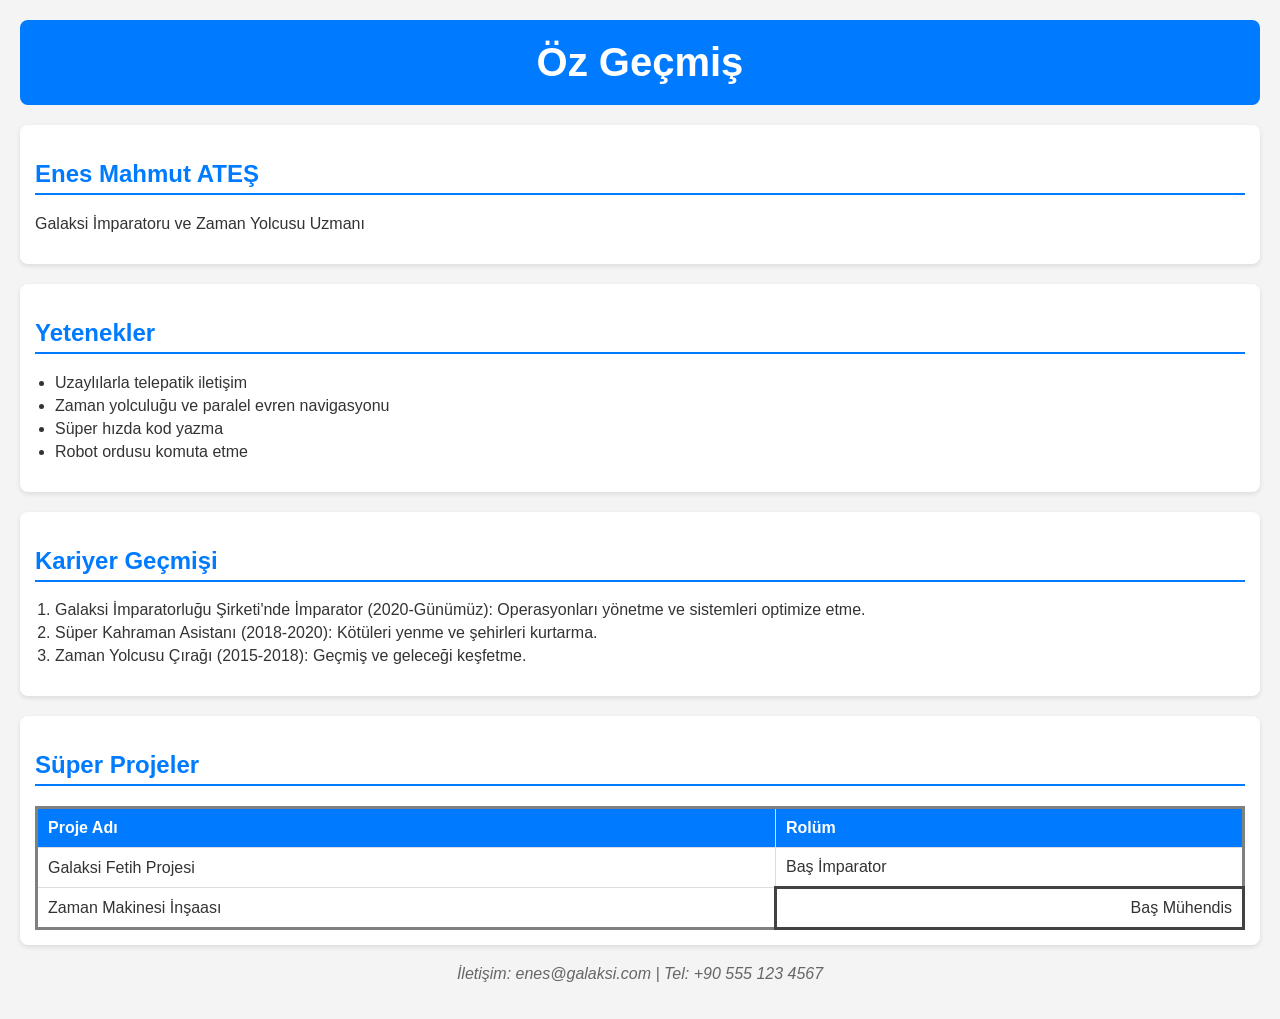
<file: ex01/cv.html>
<!DOCTYPE html>
<html lang="en">

<head>
  <meta charset="UTF-8" />
  <meta name="viewport" content="width=device-width, initial-scale=1.0" />
  <title>CV</title>

  <style>
    body {
      font-family: Arial, sans-serif;
      background-color: #f4f4f4;
      color: #333;
      margin: 0;
      padding: 20px;
    }

    header {
      text-align: center;
      background-color: #007bff;
      color: white;
      padding: 20px;
      border-radius: 8px;
    }

    h1 {
      margin: 0;
      font-size: 2.5em;
    }

    h2 {
      color: #007bff;
      border-bottom: 2px solid #007bff;
      padding-bottom: 5px;
    }

    section {
      background-color: white;
      margin: 20px 0;
      padding: 15px;
      border-radius: 8px;
      box-shadow: 0 2px 5px rgba(0, 0, 0, 0.1);
    }

    ul,
    ol {
      padding-left: 20px;
    }

    li {
      margin: 5px 0;
    }

    table {
      border-style: solid;
      border-collapse: collapse;
      width: 100%;
      margin-top: 10px;
      background-color: white;
    }

    th,
    td {
      border: 1px solid #ddd;
      padding: 10px;
      text-align: left;
    }

    th {
      background-color: #007bff;
      color: white;
    }

    footer {
      text-align: center;
      margin-top: 20px;
      font-style: italic;
      color: #666;
    }
  </style>
</head>

<body>
  <header>
    <h1>Öz Geçmiş</h1>
  </header>

  <main>
    <section id="personal-info">
      <h2>Enes Mahmut ATEŞ</h2>
      <p>Galaksi İmparatoru ve Zaman Yolcusu Uzmanı</p>
    </section>

    <section id="skills">
      <h2>Yetenekler</h2>

      <ul>
        <li>Uzaylılarla telepatik iletişim</li>
        <li>Zaman yolculuğu ve paralel evren navigasyonu</li>
        <li>Süper hızda kod yazma</li>
        <li>Robot ordusu komuta etme</li>
      </ul>
    </section>

    <section id="career-path">
      <h2>Kariyer Geçmişi</h2>

      <ol>
        <li>
          Galaksi İmparatorluğu Şirketi'nde İmparator (2020-Günümüz):
          Operasyonları yönetme ve sistemleri optimize etme.
        </li>
        <li>
          Süper Kahraman Asistanı (2018-2020): Kötüleri yenme ve şehirleri
          kurtarma.
        </li>
        <li>
          Zaman Yolcusu Çırağı (2015-2018): Geçmiş ve geleceği keşfetme.
        </li>
      </ol>
    </section>

    <section id="table-section">
      <h2>Süper Projeler</h2>

      <table>
        <tr>
          <th>Proje Adı</th>
          <th>Rolüm</th>
        </tr>
        <tr>
          <td>Galaksi Fetih Projesi</td>
          <td>Baş İmparator</td>
        </tr>
        <tr>
          <td>Zaman Makinesi İnşaası</td>
          <td style="text-align: right; border: 3px solid #424242 !important">
            Baş Mühendis
          </td>
        </tr>
      </table>
    </section>
  </main>

  <footer>
    <p>İletişim: enes@galaksi.com | Tel: +90 555 123 4567</p>
  </footer>
</body>

</html>
</file>
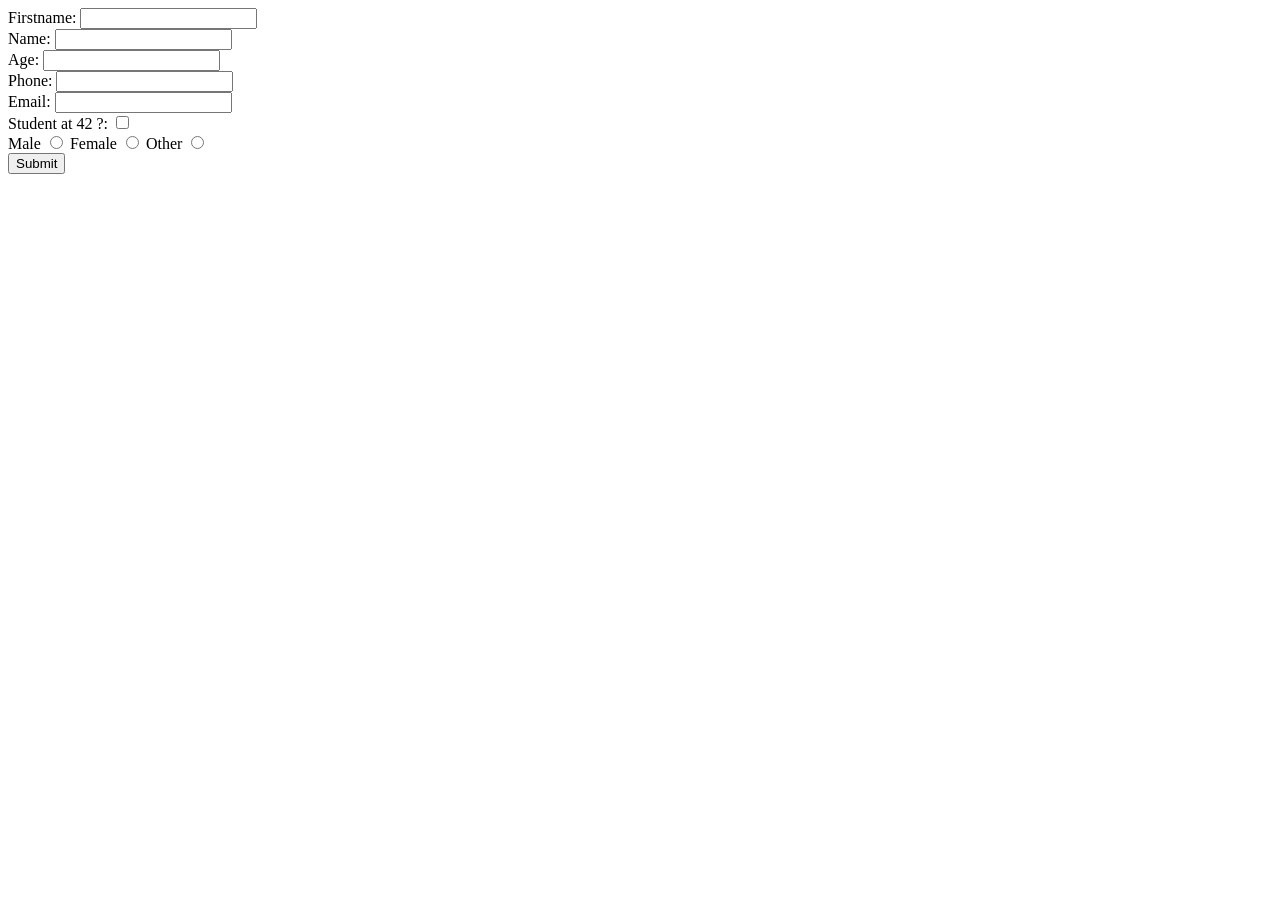
<file: ex02/form.html>
<!DOCTYPE html>
<html lang="en">

<head>
  <meta charset="UTF-8" />
  <meta name="viewport" content="width=device-width, initial-scale=1.0" />
  <title>Form</title>
</head>

<body>
  <form onsubmit="displayFormContents(); return false;">
    <label for="firstname">Firstname:</label>
    <input type="text" id="firstname" required /><br />
    <label for="name">Name:</label>
    <input type="text" id="name" required /><br />
    <label for="age">Age:</label>
    <input type="number" id="age" required /><br />
    <label for="phone">Phone:</label>
    <input type="tel" id="phone" required /><br />
    <label for="email">Email:</label>
    <input type="email" id="email" required /><br />
    <label for="student">Student at 42 ?:</label>
    <input type="checkbox" id="student" /><br />
    <label for="gender_male">Male</label>
    <input type="radio" id="gender_male" name="gender" value="male" required />
    <label for="gender_female">Female</label>
    <input type="radio" id="gender_female" name="gender" value="female" />
    <label for="gender_other">Other</label>
    <input type="radio" id="gender_other" name="gender" value="other" /><br />
    <input type="submit" value="Submit" />
  </form>
  <script src="popup.js"></script>
</body>

</html>
</file>
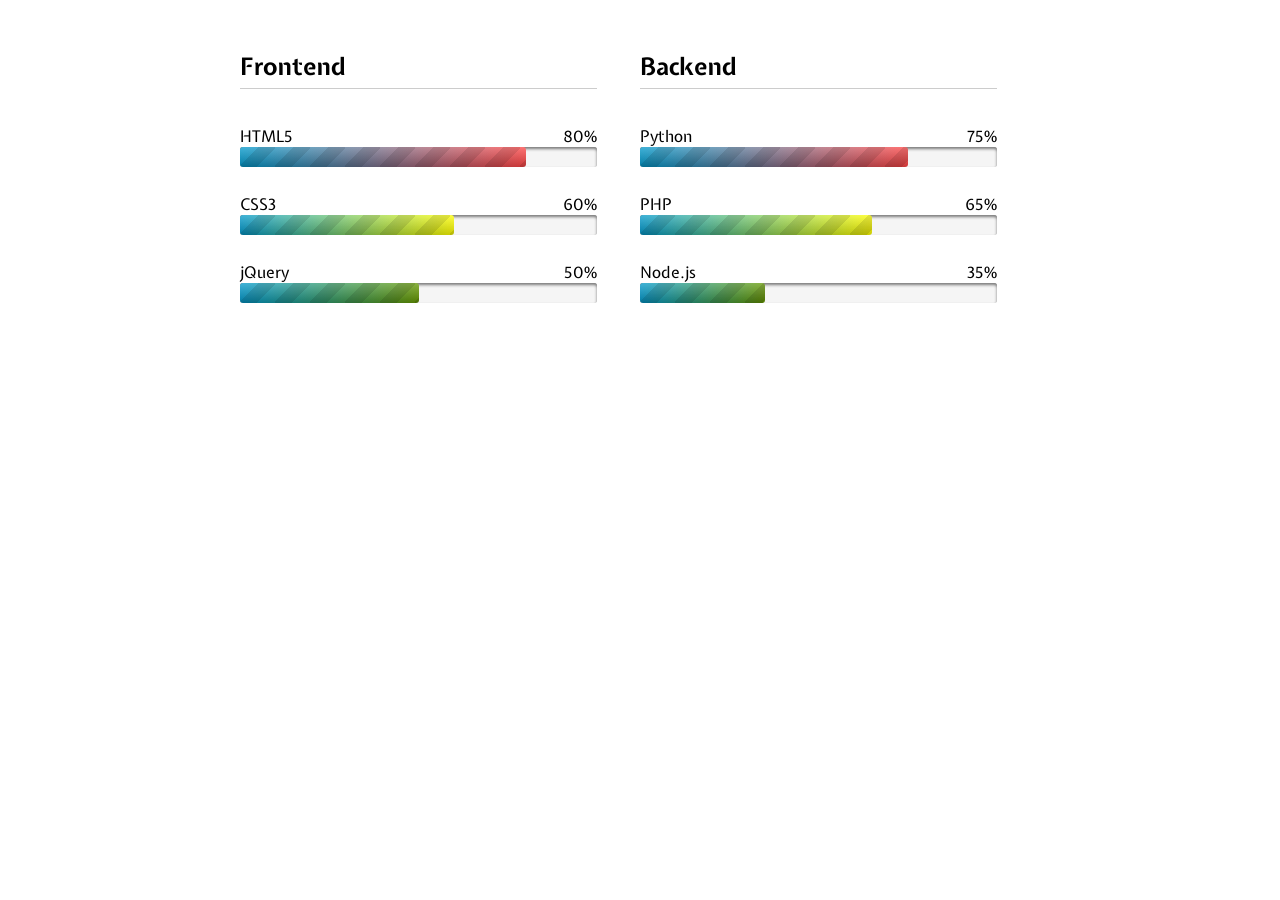
<file: ex03/copy.html>
<!DOCTYPE html>
<html lang="en">

<head>
  <meta charset="UTF-8" />
  <meta name="viewport" content="width=device-width, initial-scale=1.0" />
  <title>Copy</title>
  <link rel="stylesheet" href="style.css" />
</head>

<body>
  <ul>
    <li>
      <h2>Frontend</h2>
      <p data-value="80">HTML5</p>
      <progress class="html5" value="80" max="100"></progress>
      <p data-value="60">CSS3</p>
      <progress class="css3" value="60" max="100"></progress>
      <p data-value="50">jQuery</p>
      <progress class="jquery" value="50" max="100"></progress>
    </li>
    <li>
      <h2>Backend</h2>
      <p data-value="75">Python</p>
      <progress class="python" value="75" max="100"></progress>
      <p data-value="65">PHP</p>
      <progress class="php" value="65" max="100"></progress>
      <p data-value="35">Node.js</p>
      <progress class="node-js" value="35" max="100"></progress>
    </li>
  </ul>
</body>

</html>
</file>
<file: ex03/style.css>
@import url(http://fonts.googleapis.com/css?family=Expletus+Sans);

/* Basic resets */

* {
  margin: 0;
  padding: 0;
  box-sizing: border-box;
}

body {
  margin: 50px auto 0;
  max-width: 800px;

  font-family: "Expletus Sans", sans-serif;
}

li {
  width: 50%;
  float: left;
  list-style-type: none;

  padding-right: 5.3333333%;
}

li:nth-child(even) {
  margin-bottom: 5em;
}

h2 {
  margin: 0 0 1.5em;
  border-bottom: 1px solid #ccc;

  padding: 0 0 0.25em;
}

/* Styling an indeterminate progress bar */

progress:not(value) {
  /* Add your styles here. As part of this walkthrough we will focus only on determinate progress bars. */
}

/* Styling the determinate progress element */

progress[value] {
  /* Get rid of the default appearance */
  appearance: none;

  /* This unfortunately leaves a trail of border behind in Firefox and Opera. We can remove that by setting the border to none. */
  border: none;

  /* Add dimensions */
  width: 100%;
  height: 20px;

  /* Although firefox doesn't provide any additional pseudo class to style the progress element container, any style applied here works on the container. */
  background-color: whiteSmoke;
  border-radius: 3px;
  box-shadow: 0 2px 3px rgba(0, 0, 0, 0.5) inset;

  /* Of all IE, only IE10 supports progress element that too partially. It only allows to change the background-color of the progress value using the 'color' attribute. */
  color: royalblue;

  position: relative;
  margin: 0 0 1.5em;
}

/*
Webkit browsers provide two pseudo classes that can be use to style HTML5 progress element.
-webkit-progress-bar -> To style the progress element container
-webkit-progress-value -> To style the progress element value.
*/

progress[value]::-webkit-progress-bar {
  background-color: whiteSmoke;
  border-radius: 3px;
  box-shadow: 0 2px 3px rgba(0, 0, 0, 0.5) inset;
}

progress[value]::-webkit-progress-value {
  position: relative;

  background-size: 35px 20px, 100% 100%, 100% 100%;
  border-radius: 3px;

  /* Let's animate this */
  animation: animate-stripes 5s linear infinite;
}

@keyframes animate-stripes {
  100% {
    background-position: -100px 0;
  }
}

/* Let's spice up things little bit by using pseudo elements. */

progress[value]::-webkit-progress-value:after {
  /* Only webkit/blink browsers understand pseudo elements on pseudo classes. A rare phenomenon! */
  content: "";
  position: absolute;

  width: 5px;
  height: 5px;
  top: 7px;
  right: 7px;

  background-color: white;
  border-radius: 100%;
}

/* Firefox provides a single pseudo class to style the progress element value and not for container. -moz-progress-bar */

progress[value]::-moz-progress-bar {
  /* Gradient background with Stripes */
  background-image: -moz-linear-gradient(135deg,
      transparent,
      transparent 33%,
      rgba(0, 0, 0, 0.1) 33%,
      rgba(0, 0, 0, 0.1) 66%,
      transparent 66%),
    -moz-linear-gradient(top, rgba(255, 255, 255, 0.25), rgba(0, 0, 0, 0.2)),
    -moz-linear-gradient(left, #09c, #f44);

  background-size: 35px 20px, 100% 100%, 100% 100%;
  border-radius: 3px;

  /* Firefox doesn't support CSS3 keyframe animations on progress element. Hence, we did not include animate-stripes in this code block */
}

/* Fallback technique styles */
.progress-bar {
  background-color: whiteSmoke;
  border-radius: 3px;
  box-shadow: 0 2px 3px rgba(0, 0, 0, 0.5) inset;

  /* Dimensions should be similar to the parent progress element. */
  width: 100%;
  height: 20px;
}

.progress-bar span {
  background-color: royalblue;
  border-radius: 3px;

  display: block;
  text-indent: -9999px;
}

p[data-value] {
  position: relative;
}

/* The percentage will automatically fall in place as soon as we make the width fluid. Now making widths fluid. */

p[data-value]:after {
  content: attr(data-value) "%";
  position: absolute;
  right: 0;
}

.html5::-webkit-progress-value,
.python::-webkit-progress-value {
  /* Gradient background with Stripes */
  background-image: -webkit-linear-gradient(135deg,
      transparent,
      transparent 33%,
      rgba(0, 0, 0, 0.1) 33%,
      rgba(0, 0, 0, 0.1) 66%,
      transparent 66%),
    -webkit-linear-gradient(top, rgba(255, 255, 255, 0.25), rgba(0, 0, 0, 0.2)),
    -webkit-linear-gradient(left, #09c, #f44);
}

.css3::-webkit-progress-value,
.php::-webkit-progress-value {
  /* Gradient background with Stripes */
  background-image: -webkit-linear-gradient(135deg,
      transparent,
      transparent 33%,
      rgba(0, 0, 0, 0.1) 33%,
      rgba(0, 0, 0, 0.1) 66%,
      transparent 66%),
    -webkit-linear-gradient(top, rgba(255, 255, 255, 0.25), rgba(0, 0, 0, 0.2)),
    -webkit-linear-gradient(left, #09c, #ff0);
}

.jquery::-webkit-progress-value,
.node-js::-webkit-progress-value {
  /* Gradient background with Stripes */
  background-image: -webkit-linear-gradient(135deg,
      transparent,
      transparent 33%,
      rgba(0, 0, 0, 0.1) 33%,
      rgba(0, 0, 0, 0.1) 66%,
      transparent 66%),
    -webkit-linear-gradient(top, rgba(255, 255, 255, 0.25), rgba(0, 0, 0, 0.2)),
    -webkit-linear-gradient(left, #09c, #690);
}

/* Similarly, for Mozillaa. Unfortunately combining the styles for different browsers will break every other browser. Hence, we need a separate block. */

.html5::-moz-progress-bar,
.php::-moz-progress-bar {
  /* Gradient background with Stripes */
  background-image: -moz-linear-gradient(135deg,
      transparent,
      transparent 33%,
      rgba(0, 0, 0, 0.1) 33%,
      rgba(0, 0, 0, 0.1) 66%,
      transparent 66%),
    -moz-linear-gradient(top, rgba(255, 255, 255, 0.25), rgba(0, 0, 0, 0.2)),
    -moz-linear-gradient(left, #09c, #f44);
}

.css3::-moz-progress-bar,
.php::-moz-progress-bar {
  /* Gradient background with Stripes */
  background-image: -moz-linear-gradient(135deg,
      transparent,
      transparent 33%,
      rgba(0, 0, 0, 0.1) 33%,
      rgba(0, 0, 0, 0.1) 66%,
      transparent 66%),
    -moz-linear-gradient(top, rgba(255, 255, 255, 0.25), rgba(0, 0, 0, 0.2)),
    -moz-linear-gradient(left, #09c, #ff0);
}

.jquery::-moz-progress-bar,
.node-js::-moz-progress-bar {
  /* Gradient background with Stripes */
  background-image: -moz-linear-gradient(135deg,
      transparent,
      transparent 33%,
      rgba(0, 0, 0, 0.1) 33%,
      rgba(0, 0, 0, 0.1) 66%,
      transparent 66%),
    -moz-linear-gradient(top, rgba(255, 255, 255, 0.25), rgba(0, 0, 0, 0.2)),
    -moz-linear-gradient(left, #09c, #690);
}

/* Now we are good to duplicate html code for other skills and then add the css code for the new skill based on data-skill */

/* THE END */
</file>
